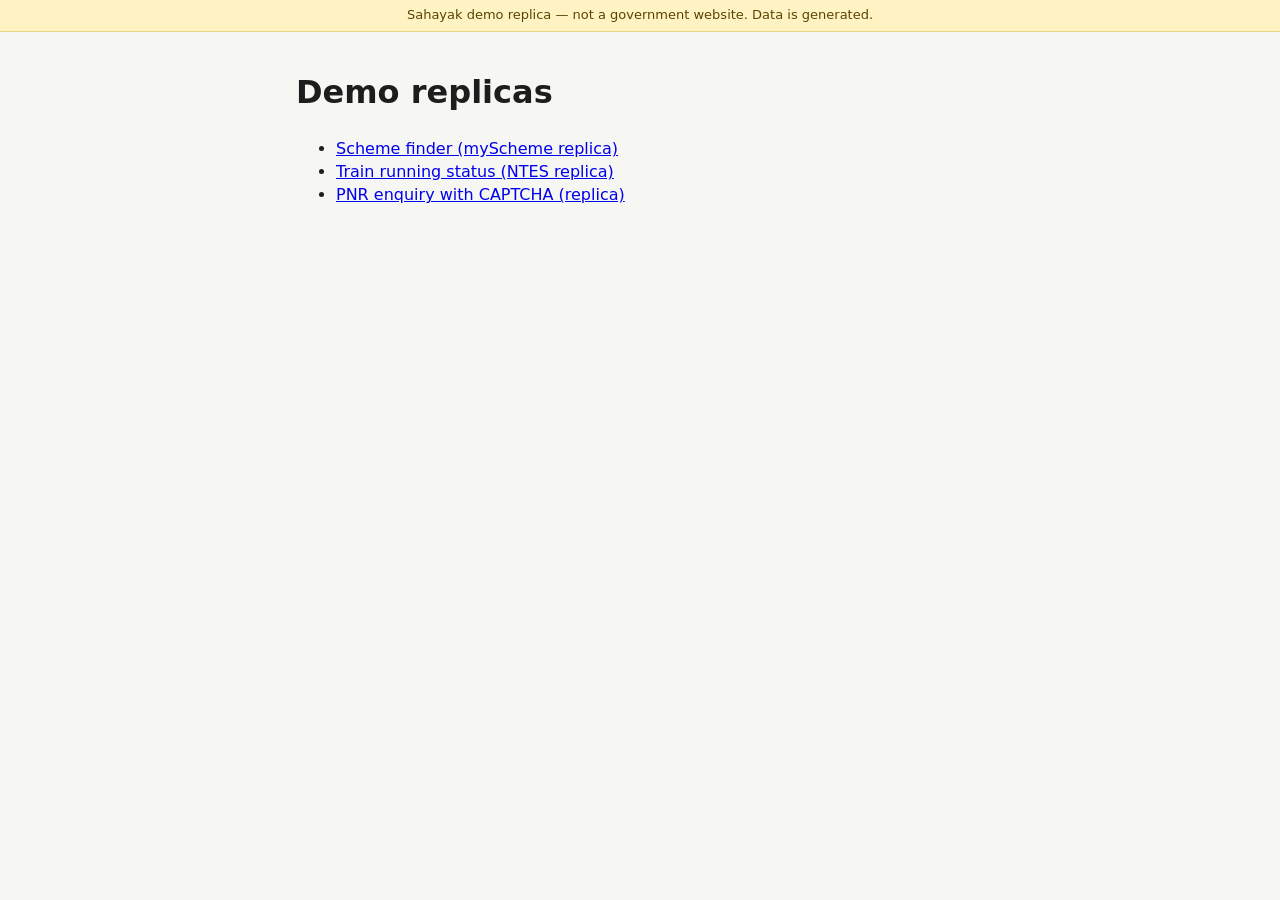
<file: backend/mock_sites/static/index.html>
<!doctype html>
<html lang="en"><head><meta charset="utf-8"><meta name="viewport" content="width=device-width, initial-scale=1">
<title>Sahayak demo replicas</title><link rel="stylesheet" href="common.css"></head>
<body>
<div class="demo-banner">Sahayak demo replica — not a government website. Data is generated.</div>
<main>
  <h1>Demo replicas</h1>
  <ul>
    <li><a href="myscheme/">Scheme finder (myScheme replica)</a></li>
    <li><a href="mntes/">Train running status (NTES replica)</a></li>
    <li><a href="pnr/">PNR enquiry with CAPTCHA (replica)</a></li>
  </ul>
</main>
</body></html>
</file>
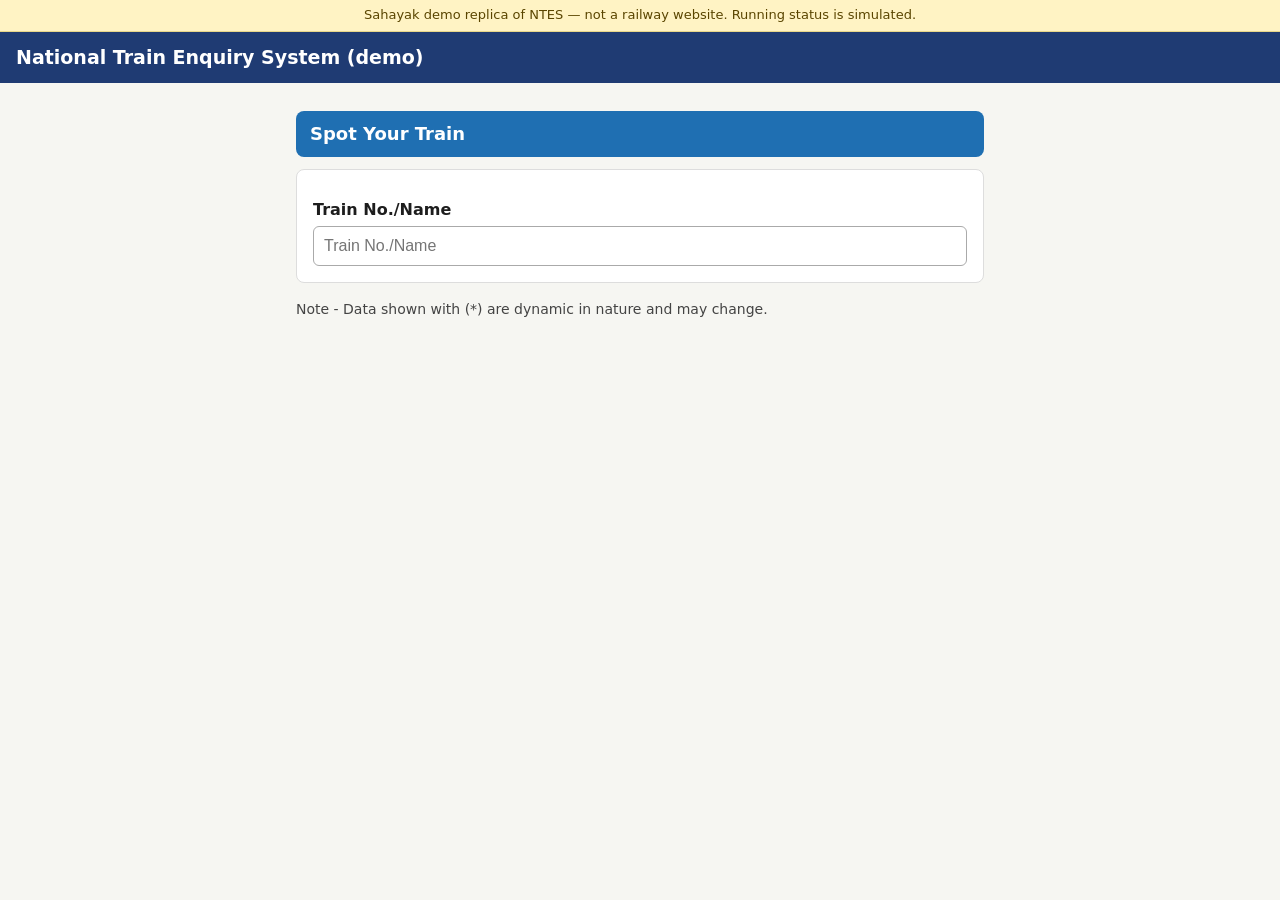
<file: backend/mock_sites/static/mntes/index.html>
<!doctype html>
<html lang="en"><head><meta charset="utf-8"><meta name="viewport" content="width=device-width, initial-scale=1">
<title>Spot your train — demo replica</title><link rel="stylesheet" href="../common.css">
<style>
  .w3-panel { background: #1f6fb2; color: #fff; padding: 10px 14px; border-radius: 8px; margin: 12px 0; }
  .w3-panel h3 { margin: 0; font-size: 18px; }
  ul.nav-tabs { list-style: none; display: flex; flex-wrap: wrap; gap: 6px; padding: 0; margin: 8px 0; }
  ul.nav-tabs a { display: inline-block; padding: 6px 10px; border: 1px solid #bbb; border-radius: 6px; text-decoration: none; color: #1d1d1d; font-size: 14px; }
  ul.nav-tabs a.active { background: #1f3b73; color: #fff; border-color: #1f3b73; }
  .tab-pane { display: none; } .tab-pane.active { display: block; }
  .tab-pane h4 { margin: 8px 0 4px; } .tab-pane h6 { font-size: 16px; margin: 6px 0; color: #8a4b00; }
  .stations { font-size: 14px; color: #444; }
  .invalid { color: #b3261e; }
</style></head>
<body>
<div class="demo-banner">Sahayak demo replica of NTES — not a railway website. Running status is simulated.</div>
<header class="site"><h1>National Train Enquiry System (demo)</h1></header>
<main>
  <div class="w3-panel"><h3>Spot Your Train</h3></div>
  <div class="card">
    <label for="trainNo">Train No./Name </label>
    <input type="text" id="trainNo" name="trainNo" placeholder="Train No./Name " maxlength="15" autocomplete="off">
    <div id="dvMainBody"></div>
  </div>
  <p class="stations">Note - Data shown with (*) are dynamic in nature and may change.</p>
</main>
<script>
// [name, [[station, code], ...], scheduled arrival at destination]
const TRAINS = {
  "12301": ["RAJDHANI EXPRES", [["HOWRAH JN","HWH"],["ASANSOL JN","ASN"],["DHANBAD JN","DHN"],["GAYA JN","GAYA"],["PT.DEEN DAYAL UPADHYAYA JN","DDU"],["PRAYAGRAJ JN","PRYJ"],["KANPUR CENTRAL","CNB"],["NEW DELHI","NDLS"]], "10:05"],
  "12951": ["NDLS TEJAS RAJ", [["MUMBAI CENTRAL","MMCT"],["BORIVALI","BVI"],["SURAT","ST"],["VADODARA JN","BRC"],["RATLAM JN","RTM"],["KOTA JN","KOTA"],["NEW DELHI","NDLS"]], "08:32"],
  "12002": ["NDLS BPL SHTBDI", [["NEW DELHI","NDLS"],["MATHURA JN","MTJ"],["AGRA CANTT","AGC"],["GWALIOR","GWL"],["V LAKSHMIBAI JHS","VGLJ"],["BHOPAL JN","BPL"]], "14:25"],
  "12627": ["KARNATAKA EXP", [["KSR BENGALURU","SBC"],["DHARMAVARAM JN","DMM"],["GUNTAKAL JN","GTL"],["RAICHUR","RC"],["WADI","WADI"],["MANMAD JN","MMR"],["BHOPAL JN","BPL"],["AGRA CANTT","AGC"],["NEW DELHI","NDLS"]], "09:40"],
  "12839": ["HWH MAS MAIL", [["HOWRAH JN","HWH"],["KHARAGPUR JN","KGP"],["BHUBANESWAR","BBS"],["VISAKHAPATNAM","VSKP"],["VIJAYAWADA JN","BZA"],["MGR CHENNAI CTL","MAS"]], "04:45"]
};
const POOL = [["LUCKNOW NR","LKO"],["VARANASI JN","BSB"],["PATNA JN","PNBE"],["AHMEDABAD JN","ADI"],["JAIPUR","JP"],["INDORE JN","INDB"],["NAGPUR","NGP"],["RAIPUR JN","R"],["PUNE JN","PUNE"],["SECUNDERABAD JN","SC"],["ERNAKULAM JN","ERS"],["GUWAHATI","GHY"],["AMRITSAR JN","ASR"],["JAMMU TAWI","JAT"]];
const MON = ["Jan","Feb","Mar","Apr","May","Jun","Jul","Aug","Sep","Oct","Nov","Dec"];
function hash(s) { let h = 2166136261; for (const c of s) { h ^= c.charCodeAt(0); h = Math.imul(h, 16777619); } return h >>> 0; }
function dmy(d) { return `${String(d.getDate()).padStart(2,"0")}-${MON[d.getMonth()]}-${d.getFullYear()}`; }
function dm(d) { return `${String(d.getDate()).padStart(2,"0")}-${MON[d.getMonth()]}`; }
function hhmm(m) { m = ((m % 1440) + 1440) % 1440; return `${String(Math.floor(m/60)).padStart(2,"0")}:${String(m%60).padStart(2,"0")}`; }
function train(no) {
  if (TRAINS[no]) return TRAINS[no];
  const h = hash(no), stops = [];
  for (let i = 0; i < 6; i++) { const s = POOL[(h + i * 5) % POOL.length]; if (!stops.includes(s)) stops.push(s); }
  return [`EXPRESS ${no}`, stops, "21:40"];
}
function status(no, start, daysAgo) {
  const [, stops, arr] = train(no);
  const h = hash(no + dmy(start));
  const delay = (h >> 5) % 5 === 0 ? 0 : 5 + (h >> 7) % 95;
  const d = `${String(Math.floor(delay/60)).padStart(2,"0")}:${String(delay%60).padStart(2,"0")}`;
  const last = stops[stops.length - 1];
  const [ah, am] = arr.split(":").map(Number);
  const arrival = new Date(start); arrival.setDate(arrival.getDate() + 1);
  if (daysAgo >= 1) return [`Arrived at ${last[0]}(${last[1]}) at ${hhmm(ah*60+am+delay)} ${dm(arrival)} (Delay: ${d})`, "Reached Destination"];
  if (h % 4 === 0) return ["Yet to start from its source", ""];
  const s = stops[1 + h % Math.max(1, stops.length - 2)];
  return [`Departed from ${s[0]}(${s[1]}) at ${hhmm(600 + h % 600)} ${dm(start)} (Delay: ${d})`, ""];
}
let timer = null;
document.getElementById("trainNo").addEventListener("keyup", () => {
  clearTimeout(timer);
  const no = document.getElementById("trainNo").value.trim();
  if (no.length < 5) return;
  timer = setTimeout(() => show(no), 500);
});
function show(no) {
  const body = document.getElementById("dvMainBody");
  if (!/^[1-9]\d{4}$/.test(no)) { body.innerHTML = '<h4 class="invalid">Invalid Train No. !!!</h4>'; return; }
  const [name] = train(no);
  const today = new Date(); today.setHours(12, 0, 0, 0);
  const days = [0, 1, 2, 3].map(n => { const d = new Date(today); d.setDate(d.getDate() - n); return d; });
  let html = `<div class="w3-panel"><h3>${no} ${name}</h3></div><ul id="myTab" class="nav nav-tabs" role="tablist"><li role="presentation"><h5 style="margin:6px 0">Start Date :</h5></li>`;
  days.forEach((d, i) => { html += `<li class="nav-item" role="presentation"><a class="nav-link ${i === 0 ? "active" : ""}" role="tab" href="#" data-target="train${dmy(d).toLowerCase()}">${dmy(d)}</a></li>`; });
  html += '</ul><div class="tab-content">';
  days.forEach((d, i) => {
    const [line, tag] = status(no, d, i);
    html += `<div role="tabpanel" id="train${dmy(d).toLowerCase()}" class="tab-pane ${i === 0 ? "active" : ""}"><div><h4>Start Date : ${dmy(d)} ${tag}</h4><div><h6>${line}</h6></div>
      <p class="stations">${train(no)[1].map(s => s[0]).join(" → ")}</p></div></div>`;
  });
  body.innerHTML = html + "</div>";
  body.querySelectorAll("[role=tab]").forEach(tab => tab.addEventListener("click", (e) => {
    e.preventDefault();
    body.querySelectorAll("[role=tab]").forEach(t => t.classList.remove("active"));
    body.querySelectorAll("[role=tabpanel]").forEach(p => p.classList.remove("active"));
    tab.classList.add("active");
    document.getElementById(tab.dataset.target).classList.add("active");
  }));
}
</script>
</body></html>
</file>
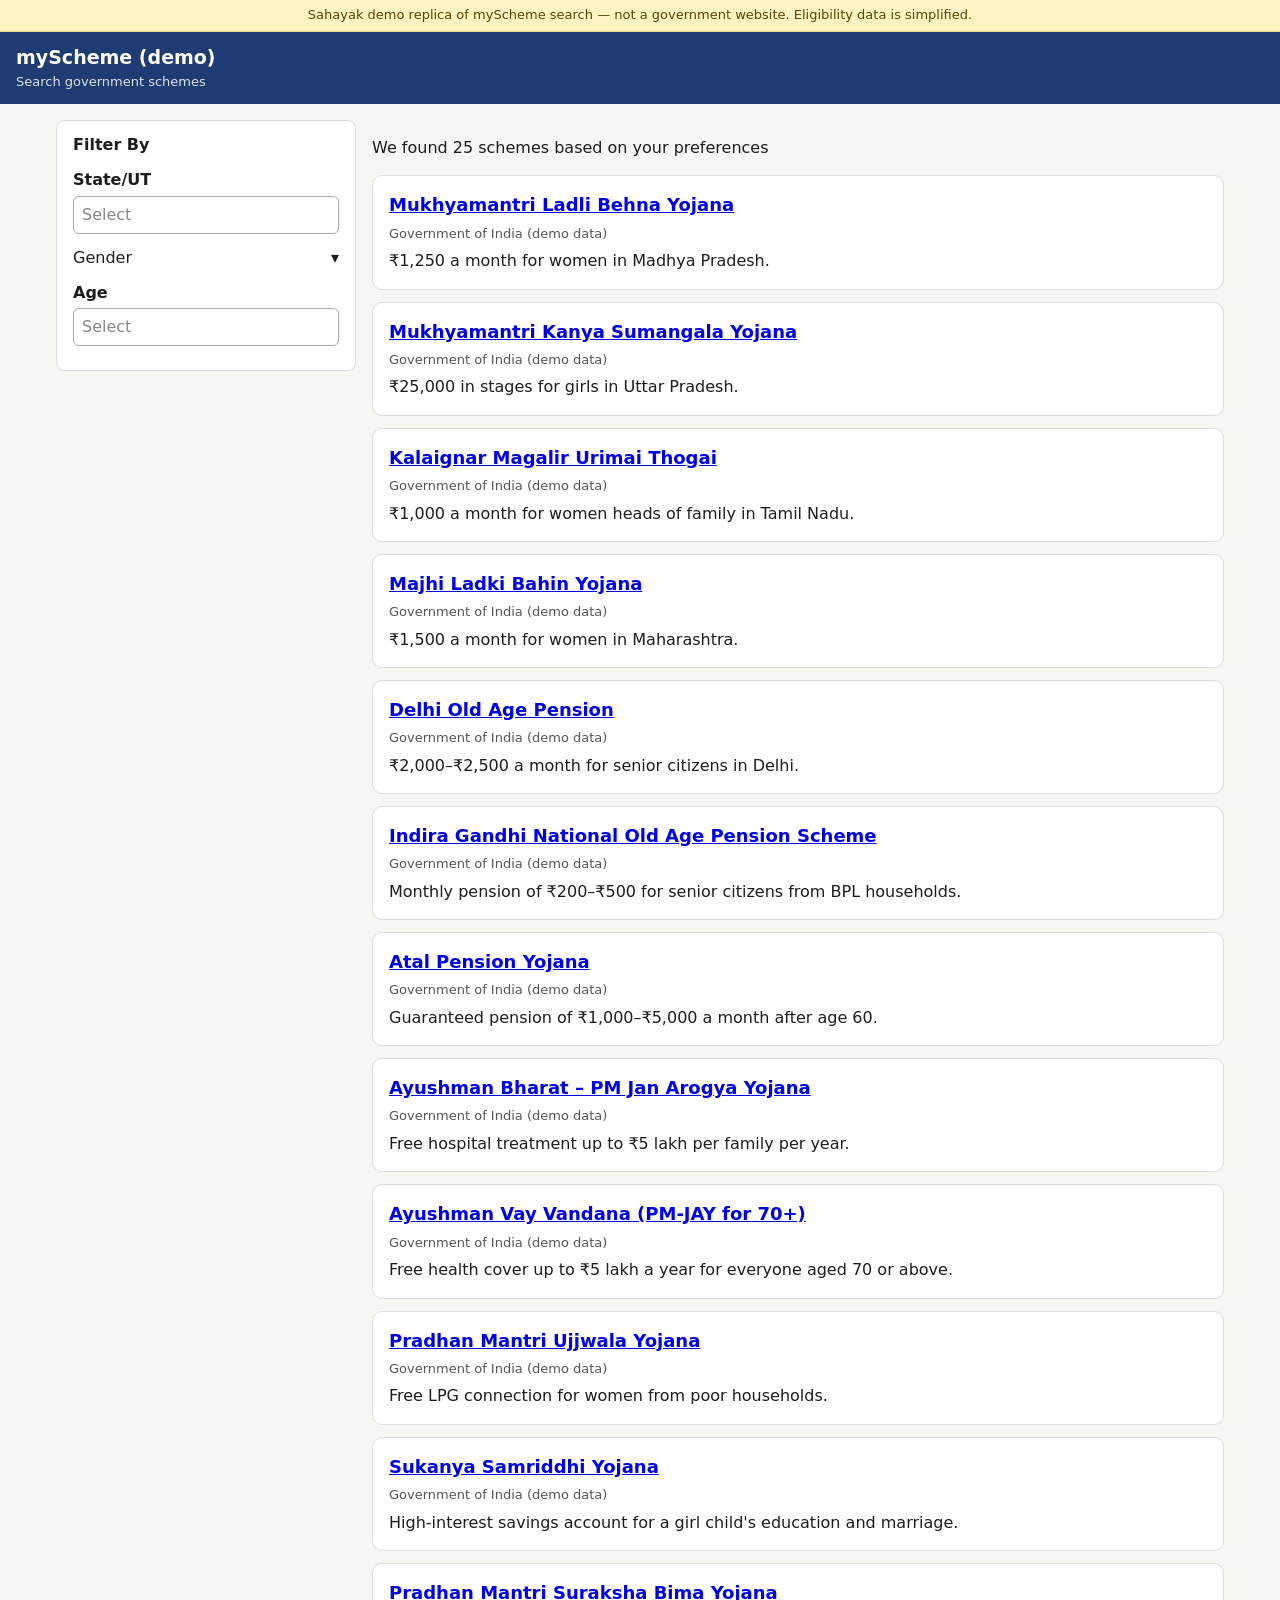
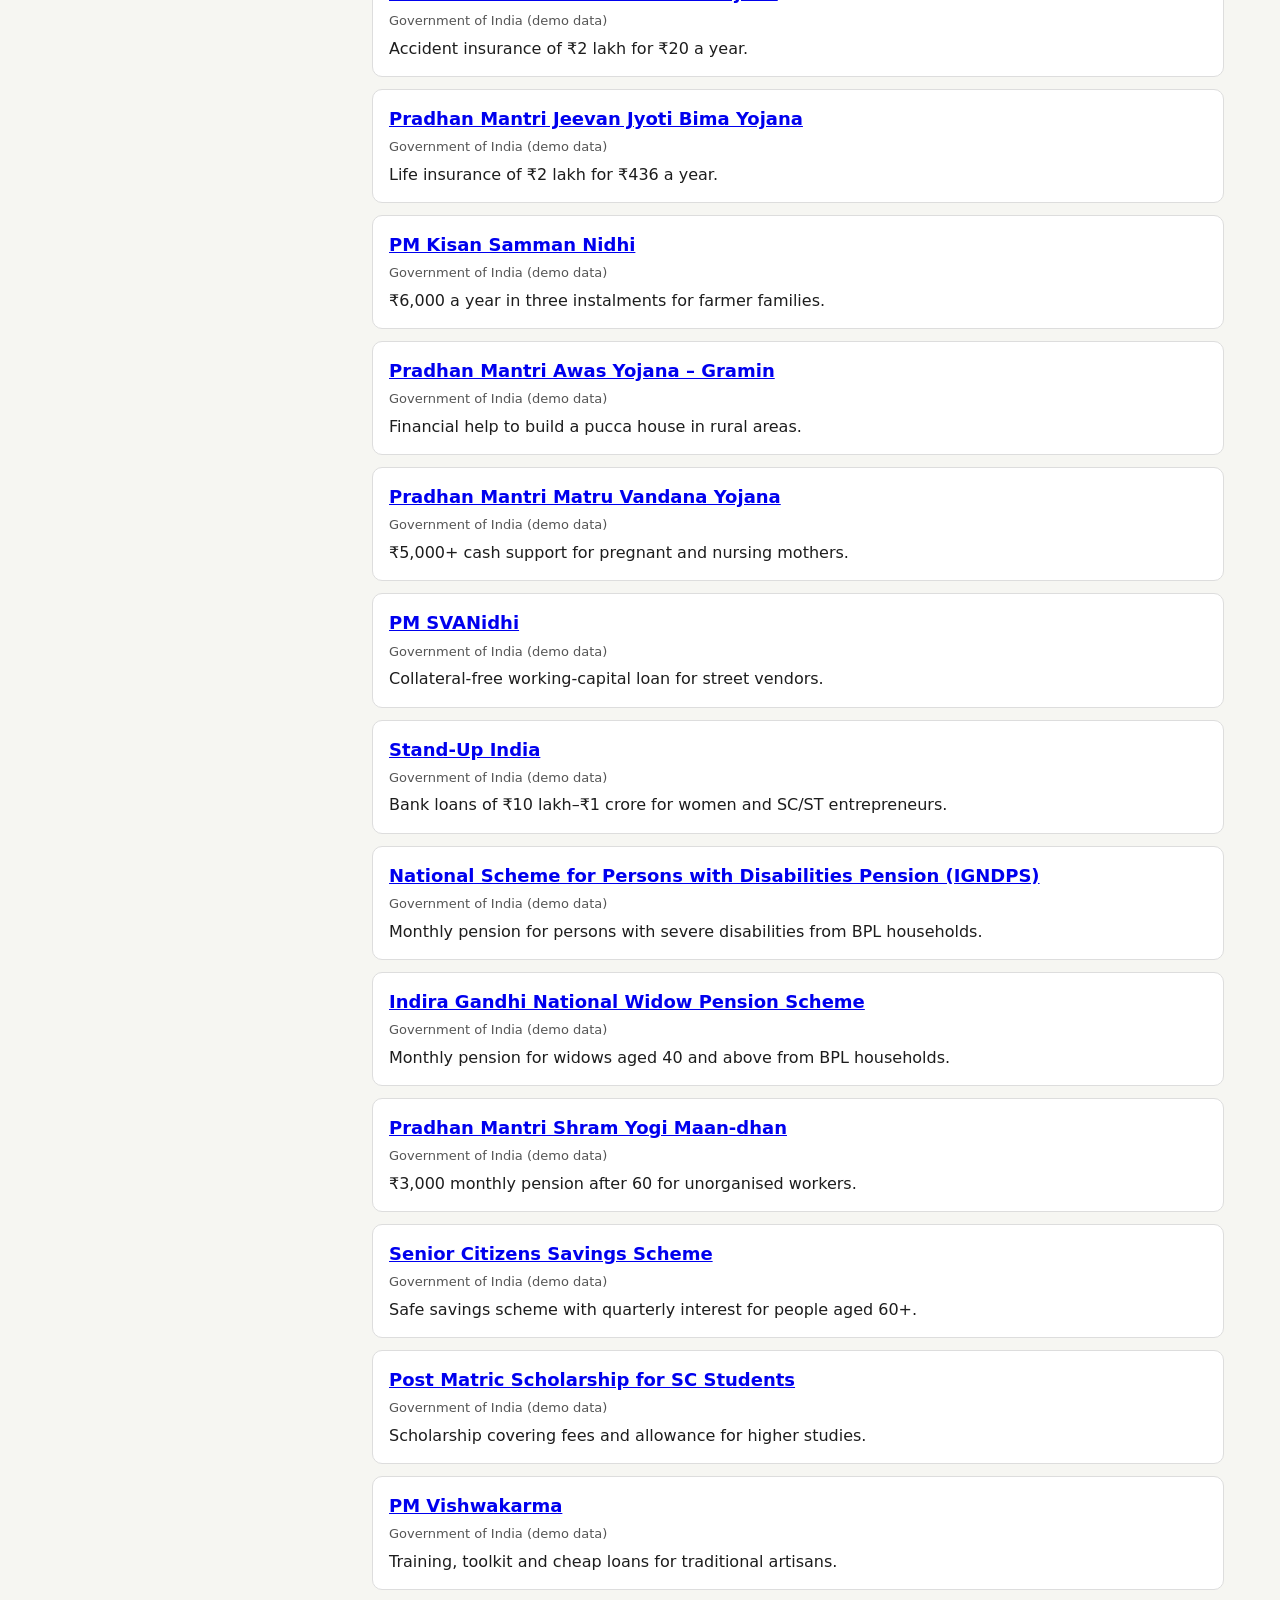
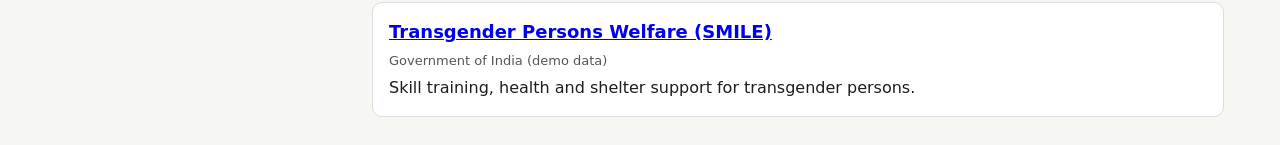
<file: backend/mock_sites/static/myscheme/search/index.html>
<!doctype html>
<html lang="en"><head><meta charset="utf-8"><meta name="viewport" content="width=device-width, initial-scale=1">
<title>Search schemes — demo replica</title><link rel="stylesheet" href="../../common.css">
<style>
  .layout { display: grid; grid-template-columns: 300px 1fr; gap: 16px; max-width: 1200px; margin: 0 auto; padding: 16px; }
  .sidebar { background: #fff; border: 1px solid #ddd; border-radius: 8px; padding: 12px 16px; align-self: start; }
  .facet { margin: 12px 0; }
  .facet-title { font-weight: 600; display: block; margin-bottom: 4px; }
  .facet-header { display: flex; justify-content: space-between; cursor: pointer; }
  .facet-body.collapsed { overflow: hidden; height: 0; }
  .facet-row { display: flex; align-items: center; gap: 8px; margin: 6px 0; }
  .facet-row input { width: auto; }
  .facet__control { position: relative; border: 1px solid #aaa; border-radius: 6px; padding: 6px 8px; min-height: 38px; background: #fff; cursor: text; display: flex; flex-wrap: wrap; gap: 4px; align-items: center; }
  .facet__placeholder { color: #888; }
  .facet__multi-value__label, .facet__single-value { background: #e6f2ec; border-radius: 4px; padding: 1px 6px; font-size: 14px; }
  .facet__control input { border: 0; outline: 0; padding: 2px; width: 60px; font-size: 15px; }
  .facet__menu { position: absolute; left: 0; right: 0; top: 100%; background: #fff; border: 1px solid #ccc; border-radius: 6px; max-height: 220px; overflow: auto; z-index: 5; }
  .facet__option { padding: 6px 10px; cursor: pointer; }
  .facet__option:hover, .facet__option.focused { background: #eef4ff; }
  [role=article] { background: #fff; border: 1px solid #ddd; border-radius: 10px; padding: 16px; margin-bottom: 12px; }
  [role=article] h2 { margin: 0 0 6px; font-size: 18px; }
  [role=article] .ministry { margin: 0 0 6px; font-size: 13px; color: #555; font-weight: 400; }
  @media (max-width: 800px) { .layout { grid-template-columns: 1fr; } }
</style></head>
<body>
<div class="demo-banner">Sahayak demo replica of myScheme search — not a government website. Eligibility data is simplified.</div>
<header class="site"><h1>myScheme (demo)</h1><p>Search government schemes</p></header>
<main class="layout">
  <aside class="sidebar" aria-label="Filters">
    <h2 style="font-size:16px;margin:0">Filter By</h2>
    <div class="facet"><span class="facet-title">State/UT</span>
      <div class="facet__control" id="state-control"><div class="facet__placeholder">Select</div>
        <input id="facet-beneficiaryState-input" type="text" autocomplete="off" aria-autocomplete="list"></div></div>
    <div class="facet"><div class="facet-header"><span>Gender</span><span>▾</span></div>
      <div class="facet-body collapsed" id="gender-body">
        <div class="facet-row"><input type="checkbox" aria-labelledby="Male" value="male"><span>Male</span></div>
        <div class="facet-row"><input type="checkbox" aria-labelledby="Female" value="female"><span>Female</span></div>
        <div class="facet-row"><input type="checkbox" aria-labelledby="Transgender" value="transgender"><span>Transgender</span></div>
      </div></div>
    <div class="facet"><span class="facet-title">Age</span>
      <div class="facet__control" id="age-control"><div class="facet__placeholder">Select</div>
        <input id="facet-age-general-input" readonly style="width:0;opacity:0;padding:0"></div></div>
  </aside>
  <section aria-label="Schemes">
    <p id="count"></p>
    <div id="results"></div>
  </section>
</main>
<script src="../schemes.js"></script>
<script>
const STATES = {andhra_pradesh:"Andhra Pradesh",arunachal_pradesh:"Arunachal Pradesh",assam:"Assam",bihar:"Bihar",chhattisgarh:"Chhattisgarh",goa:"Goa",gujarat:"Gujarat",haryana:"Haryana",himachal_pradesh:"Himachal Pradesh",jharkhand:"Jharkhand",karnataka:"Karnataka",kerala:"Kerala",madhya_pradesh:"Madhya Pradesh",maharashtra:"Maharashtra",manipur:"Manipur",meghalaya:"Meghalaya",mizoram:"Mizoram",nagaland:"Nagaland",odisha:"Odisha",punjab:"Punjab",rajasthan:"Rajasthan",sikkim:"Sikkim",tamil_nadu:"Tamil Nadu",telangana:"Telangana",tripura:"Tripura",uttar_pradesh:"Uttar Pradesh",uttarakhand:"Uttarakhand",west_bengal:"West Bengal",andaman_nicobar:"Andaman and Nicobar Islands",chandigarh:"Chandigarh",dadra_nagar_haveli_daman_diu:"Dadra and Nagar Haveli and Daman and Diu",delhi:"Delhi",jammu_kashmir:"Jammu and Kashmir",ladakh:"Ladakh",lakshadweep:"Lakshadweep",puducherry:"Puducherry"};
const AGE_RANGES = ["0 - 10","11 - 20","21 - 30","31 - 40","41 - 50","51 - 60","61 - 70","71 - 80","81 - 90","91 - 100","101 - 110"];
const filters = { states: [], genders: [], age: null };

function menu(control, options, onPick) {
  closeMenus();
  const m = document.createElement("div"); m.className = "facet__menu";
  options.forEach((label, i) => {
    const o = document.createElement("div"); o.className = "facet__option" + (i === 0 ? " focused" : "");
    o.id = `react-select-${control.id}-option-${i}`; o.textContent = label;
    o.addEventListener("mousedown", (e) => { e.preventDefault(); onPick(label); closeMenus(); });
    m.appendChild(o);
  });
  control.appendChild(m);
}
function closeMenus() { document.querySelectorAll(".facet__menu").forEach(m => m.remove()); }

// State/UT: searchable multi-select (type, then Enter picks the first match)
const stateCtl = document.getElementById("state-control"), stateInput = document.getElementById("facet-beneficiaryState-input");
stateCtl.addEventListener("click", () => stateInput.focus());
function stateMatches() { const q = stateInput.value.trim().toLowerCase(); return Object.values(STATES).filter(s => s.toLowerCase().includes(q)); }
stateInput.addEventListener("input", () => menu(stateCtl, stateMatches(), pickState));
stateInput.addEventListener("keydown", (e) => { if (e.key === "Enter") { e.preventDefault(); const m = stateMatches(); if (stateInput.value && m.length) { pickState(m[0]); closeMenus(); } } });
function pickState(label) {
  const code = Object.keys(STATES).find(k => STATES[k] === label);
  if (!filters.states.includes(code)) filters.states.push(code);
  stateInput.value = ""; renderChips(stateCtl, filters.states.map(c => STATES[c]), "facet__multi-value__label"); render();
}

// Gender: collapsible checkbox list
document.querySelector(".facet-header").addEventListener("click", () => document.getElementById("gender-body").classList.toggle("collapsed"));
document.querySelectorAll("#gender-body input").forEach(cb => cb.addEventListener("change", () => {
  filters.genders = Array.from(document.querySelectorAll("#gender-body input:checked")).map(c => c.value); render();
}));

// Age: non-searchable single select with ranges
const ageCtl = document.getElementById("age-control");
ageCtl.addEventListener("click", (e) => { if (!e.target.classList.contains("facet__option")) menu(ageCtl, AGE_RANGES, (r) => { filters.age = r; renderChips(ageCtl, [r], "facet__single-value"); render(); }); });

function renderChips(control, labels, cls) {
  control.querySelectorAll(".facet__placeholder, ." + cls).forEach(e => e.remove());
  const input = control.querySelector("input");
  for (const l of labels) { const c = document.createElement("div"); c.className = cls; c.textContent = l; control.insertBefore(c, input); }
}

function eligible(s) {
  if (filters.genders.length && s.genders && !s.genders.some(g => filters.genders.includes(g))) return false;
  if (filters.states.length && s.states && !s.states.some(st => filters.states.includes(st))) return false;
  if (filters.age) {
    const [lo, hi] = filters.age.split(" - ").map(Number);
    if ((s.minAge !== undefined && hi < s.minAge) || (s.maxAge !== undefined && lo > s.maxAge)) return false;
  }
  return true;
}
function render() {
  const list = window.SCHEMES.filter(eligible);
  list.sort((a, b) => (b.states ? 1 : 0) - (a.states ? 1 : 0));   // state schemes first
  const box = document.getElementById("results"); box.innerHTML = "";
  document.getElementById("count").textContent = `We found ${list.length} schemes based on your preferences`;
  list.forEach((s, i) => {
    const art = document.createElement("div"); art.setAttribute("role", "article"); art.setAttribute("aria-labelledby", "scheme-name-" + i);
    art.innerHTML = `<h2 id="scheme-name-${i}"><a href="https://www.myscheme.gov.in/schemes/${s.slug}"><span></span></a></h2><h2 class="ministry">Government of India (demo data)</h2><span></span>`;
    art.querySelector("a span").textContent = s.name;
    const brief = art.querySelector(":scope > span");
    brief.textContent = s.benefit; brief.setAttribute("aria-label", "Brief description: " + s.benefit);
    box.appendChild(art);
  });
}
setTimeout(render, 400);   // the real page loads results asynchronously
</script>
</body></html>
</file>
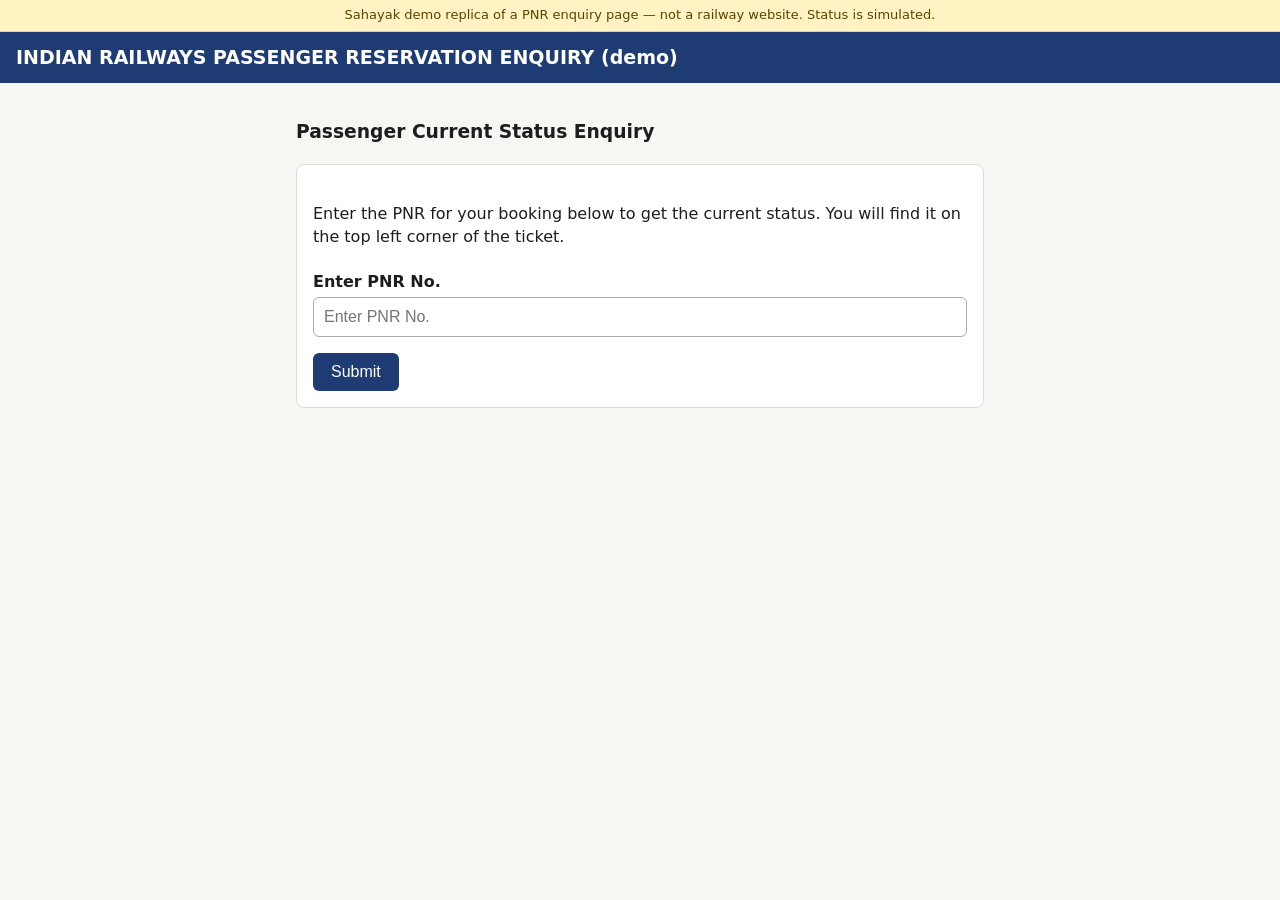
<file: backend/mock_sites/static/pnr/PNR/PnrEnquiry.html>
<!doctype html>
<html lang="en"><head><meta charset="utf-8"><meta name="viewport" content="width=device-width, initial-scale=1">
<title>PNR enquiry — demo replica</title><link rel="stylesheet" href="../../common.css">
<style>
  .modal { display: none; position: fixed; inset: 0; background: rgba(0,0,0,.45); align-items: center; justify-content: center; z-index: 10; }
  .modal.show { display: flex; }
  .modal-content { background: #fff; border-radius: 8px; padding: 20px; width: min(360px, 92vw); }
  #errorMessagediv { display: none; } #errorMessagediv.show { display: block; }
  #journeyRow, #resultArea { display: none; } #resultArea.show { display: block; }
  .table-wrap { overflow-x: auto; }
</style></head>
<body>
<div class="demo-banner">Sahayak demo replica of a PNR enquiry page — not a railway website. Status is simulated.</div>
<header class="site"><h1>INDIAN RAILWAYS PASSENGER RESERVATION ENQUIRY (demo)</h1></header>
<main>
  <h3>Passenger Current Status Enquiry</h3>
  <div id="errorMessagediv" class="alert" role="alert"><strong>ERROR!</strong> <span id="errorMsg"></span></div>
  <div class="card">
    <h4 style="font-weight:400">Enter the PNR for your booking below to get the current status. You will find it on the top left corner of the ticket.</h4>
    <label for="inputPnrNo">Enter PNR No.</label>
    <input type="text" id="inputPnrNo" maxlength="10" placeholder="Enter PNR No." inputmode="numeric"
           onkeypress="return ((event.charCode >= 48 && event.charCode <= 57) || event.charCode == 0)">
    <button type="button" id="modal1">Submit</button>
  </div>

  <div class="modal" id="captchaModal" role="dialog" aria-label="Captcha">
    <div class="modal-content">
      <p>Type the characters you see in the image.</p>
      <img id="CaptchaImgID" alt="Captcha" width="200" height="64">
      <input type="text" id="inputCaptcha" placeholder="Enter Captcha" autocomplete="off" maxlength="8">
      <button type="button" id="submitPnrNo">Submit</button>
    </div>
  </div>

  <section id="resultArea" class="card" aria-label="PNR result">
    <h4 id="queried">You Queried For : PNR Number:</h4>
    <div class="table-wrap"><table>
      <thead><tr><th>Train Number</th><th>Train Name</th><th>Boarding Date (DD-MM-YYYY)</th><th>From</th><th>To</th><th>Reserved Upto</th><th>Boarding Point</th><th>Class</th></tr></thead>
      <tbody id="journeyBody"></tbody></table></div>
    <div class="table-wrap"><table>
      <thead><tr><th>S. No.</th><th>Booking Status (Coach No , Berth No., Quota)</th><th>*Current Status (Coach No , Berth No.)</th></tr></thead>
      <tbody id="passengerBody"></tbody></table></div>
    <div class="table-wrap"><table>
      <thead><tr><th>Total Fare</th><th>Charting Status</th><th>Remarks if any</th><th>Train Status</th></tr></thead>
      <tbody id="fareBody"></tbody></table></div>
  </section>
</main>
<script>
const modal = document.getElementById("captchaModal"), err = document.getElementById("errorMessagediv");
function showError(msg) { document.getElementById("errorMsg").textContent = msg; err.classList.add("show"); }
document.getElementById("modal1").addEventListener("click", () => {
  err.classList.remove("show");
  if (!/^\d{10}$/.test(document.getElementById("inputPnrNo").value)) { showError("Please Enter Valid PNR No."); return; }
  document.getElementById("CaptchaImgID").src = "captcha.svg?t=" + Date.now();
  document.getElementById("inputCaptcha").value = "";
  modal.classList.add("show");
});
function row(body, cells) { const tr = document.createElement("tr"); for (const c of cells) { const td = document.createElement("td"); td.textContent = c; tr.appendChild(td); } body.appendChild(tr); }
document.getElementById("submitPnrNo").addEventListener("click", async () => {
  const pnr = document.getElementById("inputPnrNo").value;
  const resp = await fetch("api/status", { method: "POST", headers: { "Content-Type": "application/json" },
    body: JSON.stringify({ pnr, captcha: document.getElementById("inputCaptcha").value }) });
  const data = await resp.json();
  modal.classList.remove("show");
  document.getElementById("resultArea").classList.remove("show");
  if (!resp.ok) { showError(data.error === "captcha" ? "Captcha not matched" : "FLUSHED PNR / PNR NOT YET GENERATED"); return; }
  document.getElementById("queried").textContent = "You Queried For : PNR Number: " + data.pnr;
  for (const id of ["journeyBody", "passengerBody", "fareBody"]) document.getElementById(id).innerHTML = "";
  row(document.getElementById("journeyBody"), [data.train_number, data.train_name, data.date, data.from, data.to, data.to, data.from, data.class]);
  data.passengers.forEach((p, i) => row(document.getElementById("passengerBody"), [`Passenger ${i + 1}`, p.booking_status, p.current_status]));
  row(document.getElementById("fareBody"), [data.fare, data.chart, "", "Train is scheduled"]);
  document.getElementById("resultArea").classList.add("show");
});
</script>
</body></html>
</file>
<file: backend/mock_sites/static/common.css>
* { box-sizing: border-box; }
body { margin: 0; font: 16px/1.45 system-ui, -apple-system, "Segoe UI", Roboto, sans-serif; color: #1d1d1d; background: #f6f6f2; }
.demo-banner { background: #fff3c4; color: #5a4500; padding: 6px 12px; font-size: 13px; text-align: center; border-bottom: 1px solid #e8d78a; }
header.site { background: #1f3b73; color: #fff; padding: 12px 16px; }
header.site h1 { margin: 0; font-size: 19px; }
header.site p { margin: 2px 0 0; font-size: 13px; opacity: .85; }
main { max-width: 720px; margin: 0 auto; padding: 16px; }
.card { background: #fff; border: 1px solid #ddd; border-radius: 8px; padding: 16px; margin-bottom: 16px; }
label { display: block; font-weight: 600; margin: 12px 0 4px; }
input, select { width: 100%; padding: 10px; font-size: 16px; border: 1px solid #aaa; border-radius: 6px; background: #fff; }
button { margin-top: 16px; padding: 10px 18px; font-size: 16px; border: 0; border-radius: 6px; background: #1f3b73; color: #fff; cursor: pointer; }
button.secondary { background: #e8e8e2; color: #1d1d1d; margin-top: 8px; }
.radio-row { display: flex; gap: 16px; }
.radio-row label { font-weight: 400; display: flex; gap: 6px; align-items: center; margin: 4px 0; }
.radio-row input { width: auto; }
[role=alert] { background: #fde8e6; color: #8a1c13; border: 1px solid #f2b8b2; padding: 10px; border-radius: 6px; margin-top: 12px; }
table { width: 100%; border-collapse: collapse; margin-top: 8px; }
th, td { border: 1px solid #ddd; padding: 8px; text-align: left; }
th { background: #eef1f7; }
.scheme-card h3 { margin: 0 0 4px; font-size: 17px; }
.scheme-card p { margin: 0; color: #444; }
.scheme-card .tags { font-size: 12px; color: #666; margin-top: 6px; }
dl.status { display: grid; grid-template-columns: 1fr 1.4fr; gap: 6px 12px; margin: 0; }
dl.status dt { color: #555; }
dl.status dd { margin: 0; font-weight: 600; }
.hidden { display: none; }
.captcha-row { display: flex; align-items: center; gap: 12px; margin-top: 12px; }
.captcha-row img { border: 1px solid #ccc; border-radius: 4px; }
</file>
